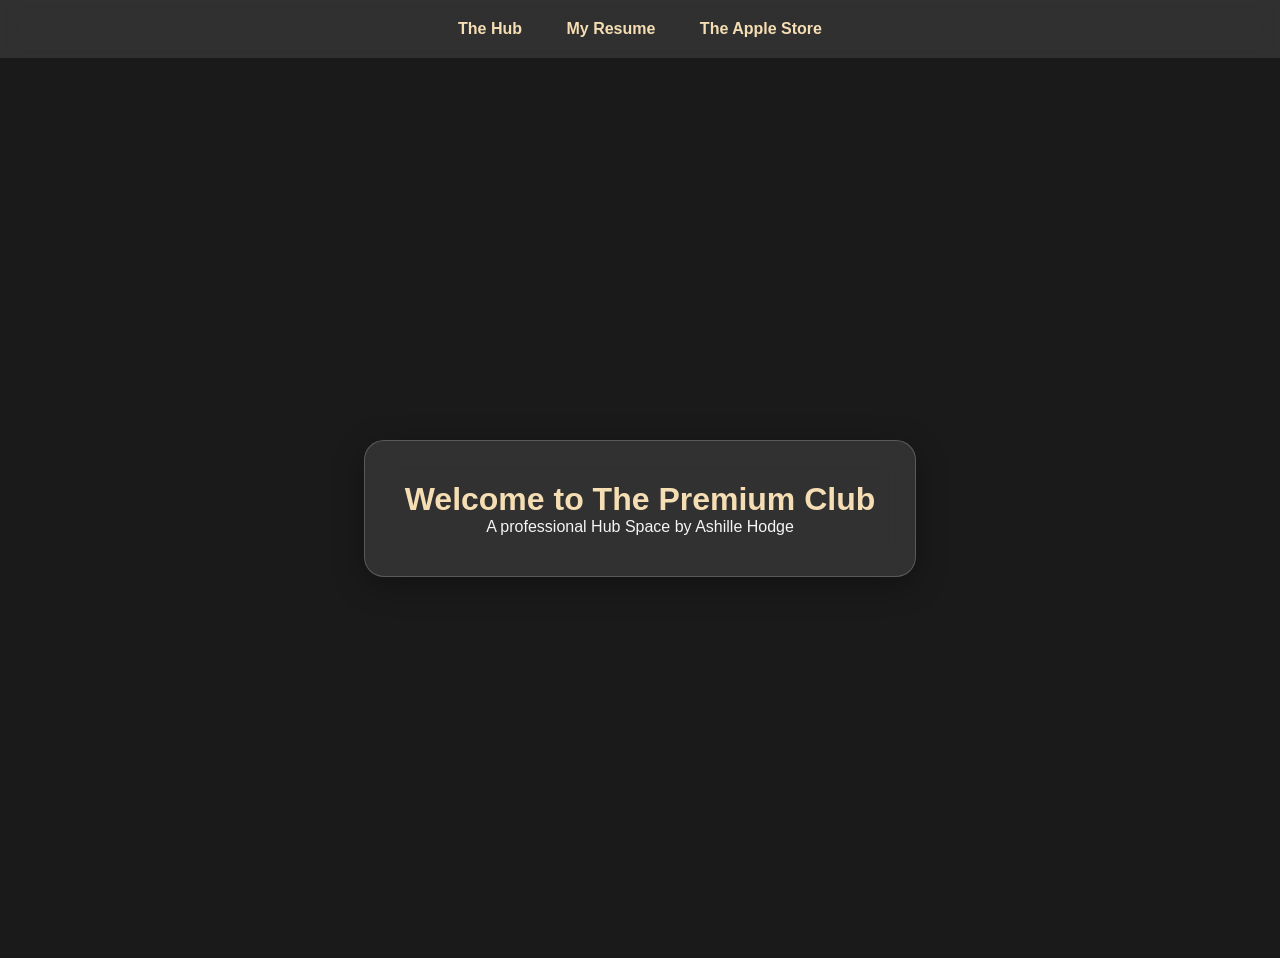
<file: index.html>
<!DOCTYPE html>
<html lang="en">
<head>
    <link rel="stylesheet" href="style.css">
    <title>The Hub - Ashille Hodge</title>
    <style>
        .hero-container {
            height: 100vh;
            display: flex;
            justify-content: center;
            align-items: center;
            text-align: center;
        }
    </style>
</head>
<body>
    <nav>
        <a href="index.html">The Hub</a>
        <a href="resume.html">My Resume</a>
        <a href="apple.html">The Apple Store</a>
    </nav>

    <div class="hero-container">
        <div class="glass-card interactive-element">
            <h1 style="color: wheat;">Welcome to The Premium Club</h1>
            <p>A professional Hub Space by Ashille Hodge</p>
        </div>
    </div>
</body>
</html>
</file>
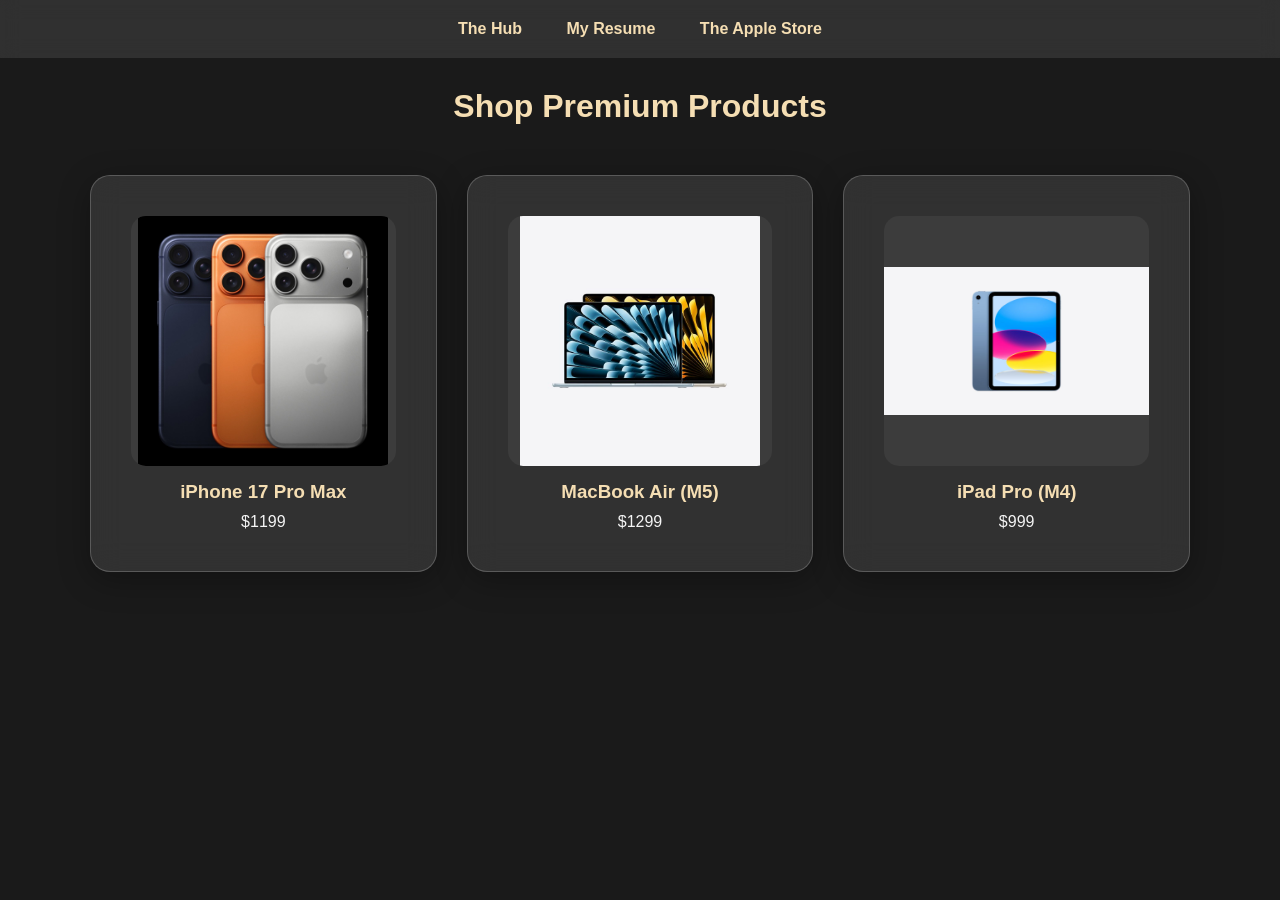
<file: apple.html>
<!DOCTYPE html>
<html lang="en">
<head>
    <link rel="stylesheet" href="style.css">
    <title>The Apple Store</title>
    <style>
        .store-grid {
            display: grid;
            grid-template-columns: repeat(3, 1fr);
            gap: 30px;
            padding: 50px;
            max-width: 1200px;
            margin: auto;
        }
        .product {
            text-align: center;
            display: flex;
            flex-direction: column;
            justify-content: space-between;
        }
        .product img {
            width: 100%;
            height: 250px;
            object-fit: contain;
            border-radius: 15px;
            margin-bottom: 15px;
            background-color: rgba(255, 255, 255, 0.05);
        }
        h3 { color: wheat; margin-bottom: 10px; }
    </style>
</head>
<body>
    <nav>
        <a href="index.html">The Hub</a>
        <a href="resume.html">My Resume</a>
        <a href="apple.html">The Apple Store</a>
    </nav>

    <h1 style="text-align:center; margin-top: 30px; color: wheat;">Shop Premium Products</h1>

    <div class="store-grid">
        <div class="glass-card product interactive-element">
            <img src="iphone.jpg" alt="iPhone 17 Pro Max">
            <h3>iPhone 17 Pro Max</h3>
            <p>$1199</p>
        </div>

        <div class="glass-card product interactive-element">
            <img src="macbook.jpg" alt="MacBook Air M5">
            <h3>MacBook Air (M5)</h3>
            <p>$1299</p>
        </div>

        <div class="glass-card product interactive-element">
            <img src="ipad.jpg" alt="iPad Pro M4">
            <h3>iPad Pro (M4)</h3>
            <p>$999</p>
        </div>
    </div>
</body>
</html>
</file>
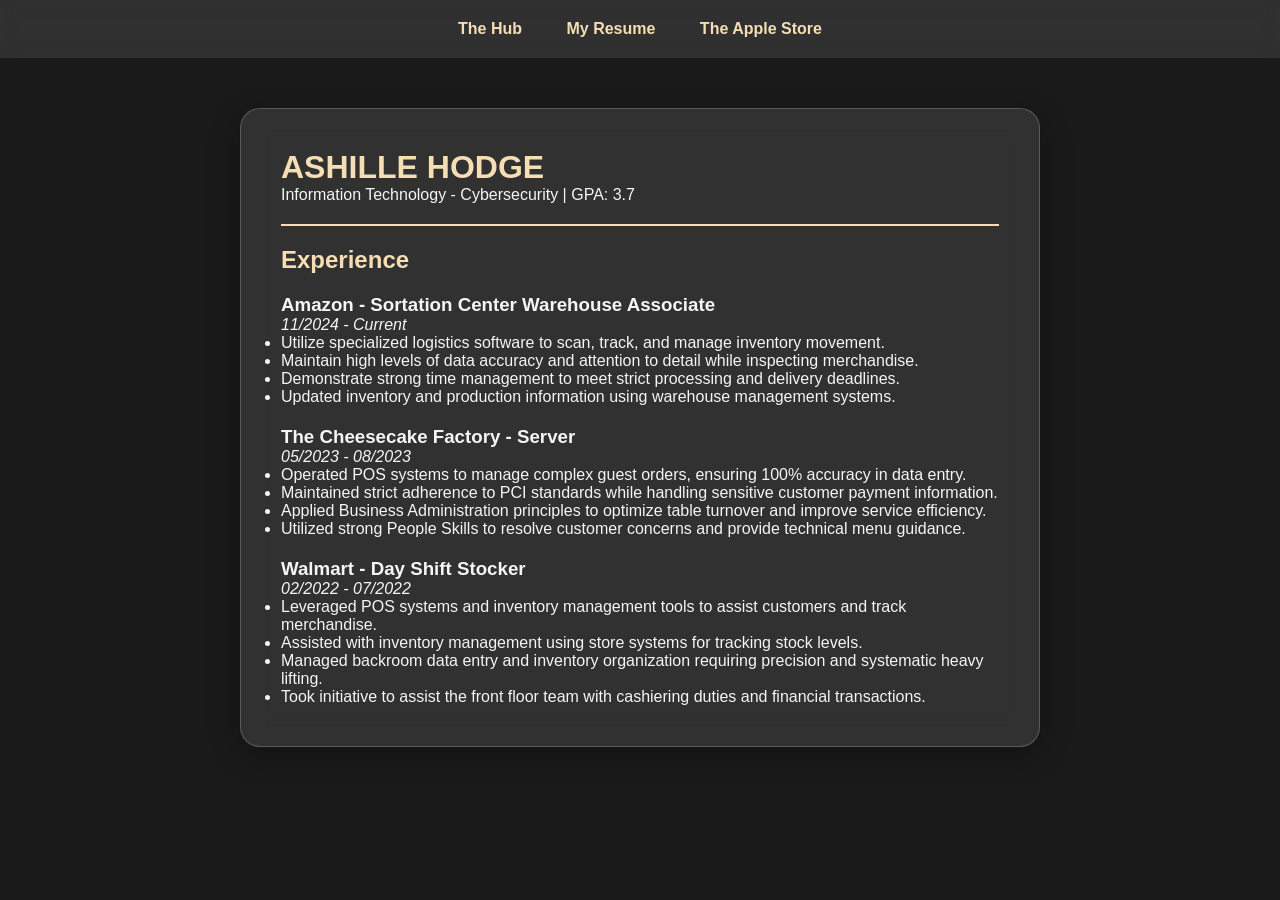
<file: resume.html>
<!DOCTYPE html>
<html lang="en">
<head>
    <link rel="stylesheet" href="style.css">
    <title>Resume - Ashille Hodge</title>
</head>
<body>
    <nav>
        <a href="index.html">The Hub</a>
        <a href="resume.html">My Resume</a>
        <a href="apple.html">The Apple Store</a>
    </nav>

    <div style="padding: 50px; max-width: 900px; margin: auto;">
        <div class="glass-card">
            <h1 style="color: wheat;">ASHILLE HODGE</h1>
            <p>Information Technology - Cybersecurity | GPA: 3.7</p>
            <hr style="margin: 20px 0; border: 0.5px solid wheat;">
            
            <h2 style="color: wheat;">Experience</h2>
            
            <div style="margin-top: 20px;">
                <h3>Amazon - Sortation Center Warehouse Associate</h3>
                <p><em>11/2024 - Current</em></p>
                <ul>
                    <li>Utilize specialized logistics software to scan, track, and manage inventory movement.</li>
                    <li>Maintain high levels of data accuracy and attention to detail while inspecting merchandise.</li>
                    <li>Demonstrate strong time management to meet strict processing and delivery deadlines.</li>
                    <li>Updated inventory and production information using warehouse management systems.</li>
                </ul>
            </div>

            <div style="margin-top: 20px;">
                <h3>The Cheesecake Factory - Server</h3>
                <p><em>05/2023 - 08/2023</em></p>
                <ul>
                    <li>Operated POS systems to manage complex guest orders, ensuring 100% accuracy in data entry.</li>
                    <li>Maintained strict adherence to PCI standards while handling sensitive customer payment information.</li>
                    <li>Applied Business Administration principles to optimize table turnover and improve service efficiency.</li>
                    <li>Utilized strong People Skills to resolve customer concerns and provide technical menu guidance.</li>
                </ul>
            </div>

            <div style="margin-top: 20px;">
                <h3>Walmart - Day Shift Stocker</h3>
                <p><em>02/2022 - 07/2022</em></p>
                <ul>
                    <li>Leveraged POS systems and inventory management tools to assist customers and track merchandise.</li>
                    <li>Assisted with inventory management using store systems for tracking stock levels.</li>
                    <li>Managed backroom data entry and inventory organization requiring precision and systematic heavy lifting.</li>
                    <li>Took initiative to assist the front floor team with cashiering duties and financial transactions.</li>
                </ul>
            </div>
        </div>
    </div>
</body>
</html>
</file>
<file: style.css>
* {
    box-sizing: border-box;
    margin: 0;
    padding: 0;
    font-family: 'Segoe UI', Tahoma, Geneva, Verdana, sans-serif;
}

body {
    background-color: #1a1a1a; 
    color: whitesmoke;
}

nav {
    position: sticky;
    top: 0;
    background-color: rgba(245, 245, 245, 0.1); 
    backdrop-filter: blur(10px);
    padding: 20px;
    text-align: center;
    z-index: 1000;
}

nav a {
    color: wheat;
    text-decoration: none;
    margin: 0 20px;
    font-weight: bold;
    transition: 0.3s;
}

nav a:hover {
    color: white;
}

.glass-card {
    background: rgba(255, 255, 255, 0.1);
    backdrop-filter: blur(15px);
    border: 1px solid rgba(255, 255, 255, 0.2);
    border-radius: 20px;
    padding: 40px;
    box-shadow: 0 8px 32px rgba(0, 0, 0, 0.3);
}

.interactive-element:hover {
    transform: scale(1.05) translateY(-5px);
    transition: transform 0.3s ease;
}
</file>
